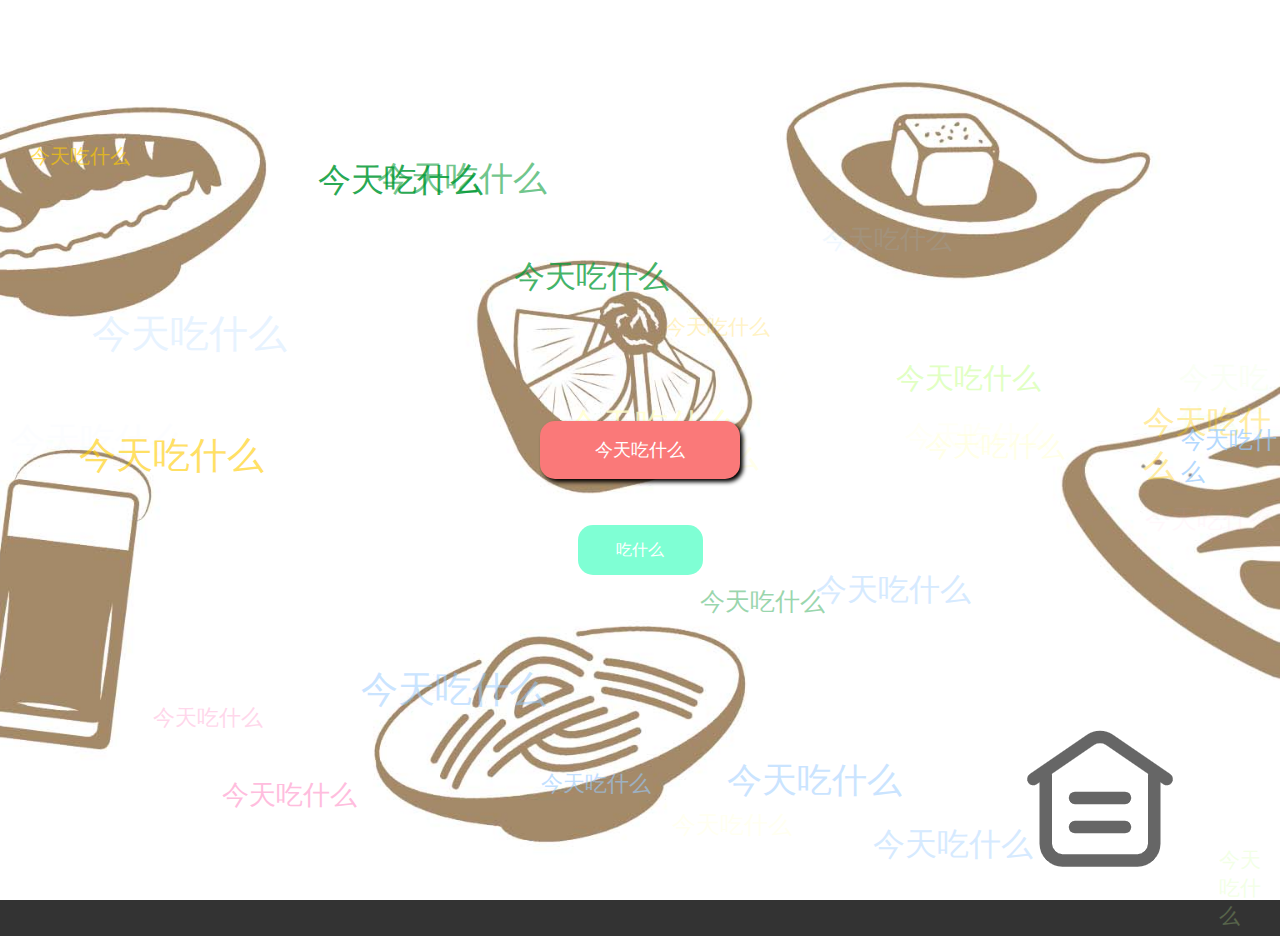
<file: index.html>
<!DOCTYPE html>
<html lang="en">
<head>
    <meta charset="UTF-8">
    <meta http-equiv="X-UA-Compatible" content="IE=edge">
    <meta name="viewport" content="width=device-width, initial-scale=1.0">
    <title>农带今天吃什么</title>
    <link rel="shortcut icon" href="https://luchetuchuang.oss-cn-beijing.aliyuncs.com/img/eatwahtlogo.jpg">
    <style>
        *{
            padding: 0;
            margin: 0;
        }
        body{
            background-image: url("background.jpg");
            background-repeat: no-repeat;
            background-size: cover;
            min-height: 100vh;
            display: flex;
            justify-content: center;
            align-items: center;
            background-color: #333333;
            overflow: hidden;
            background-attachment: fixed;
            background-position: center center;
        }
        .contain{
            position: absolute;
            width: 200px;
            height: 58px;
            background-color: rgb(250, 121, 121);  
            z-index: 99;
            border-radius: 15px;
            color: white;
            text-align: center;
            line-height: 58px;
            user-select: none;
            font-size: large;
            box-shadow: 3px 3px 4px black;
        }
        .box{
            position: absolute;
            width: 125px;
            height: 50px;
            background-color: aquamarine;
            z-index: 99;
            top: calc(50% + 75px);
            border-radius: 15px;
            color: white;
            text-align: center;
            line-height: 50px;
            user-select: none;
            cursor: pointer;
        }
        .footer{
            width: 50px;
            height: 50px;
            position: absolute;
            top: 700px;
            left:1000px ;
            z-index:99
        }
    </style>
</head>
<body>
    <div class="back"></div>
    <div class="contain">今天吃什么</div>
    <div class="box" onclick="stop = !stop">吃什么</div>
    <div class="footer">
        <a href="https://www.aprdec.top"><img src="blog.png" alt="blog"></a>
    </div>
</body>
<script>
var stop = true
var box = document.querySelector('.box')
var contain = document.querySelector('.contain')
var back = document.querySelector('.back')
var foods = "湘菜大碗饭 木桶饭 摇滚炒鸡 元气煲饭 新疆干脆面 朝鲜冷面 二餐石锅 山西油泼面 重庆小面 麦多馅饼 胡辣汤"
var food = foods.split(' ')
var tests=[]
var colors=['#99CCFF','#CCFF99','#FFFFCC','#FF99CC','#009933','#FFCC00']
var eattimess = 0;
function draw(){ 
    back.innerHTML=''
    if(stop){
        box.innerHTML = '吃什么'
    }else{
        contain.innerHTML= food[parseInt(Math.random()*food.length)]
        box.innerHTML = '选中!'
}

for(var i = 0;i<tests.length;i++){
            test = tests[i]
            var span = document.createElement('span')
            span.style.position = 'absolute'
            span.style.left = test.sx + 'px'
            span.style.top = test.sy + 'px'
            span.style.color = test.color
            span.style.fontSize = test.size+ 'px'
            span.style.opacity = 1 - test.age/100
            test.sy -= test.vx 
            test.age++;
            if(test.age>100){
                tests.splice(i,1)
            }
            if(stop){
                span.innerHTML = contain.innerHTML
            }
            else{
                span.innerHTML = test.str
            }
            back.appendChild(span)
        }
if(tests.length<50){
            tests.push({
                str:food[parseInt(Math.random()*food.length)],
                sx:Math.random()*window.innerWidth,
                sy:Math.random()*window.innerHeight,
                color:colors[parseInt(Math.random()*colors.length)],
                size:Math.random()*20+20,
                age:Math.random()*100,
                vx:Math.random()*5
            })
           }
        }
    
    
setInterval(draw,20)
</script>
</html>
</file>
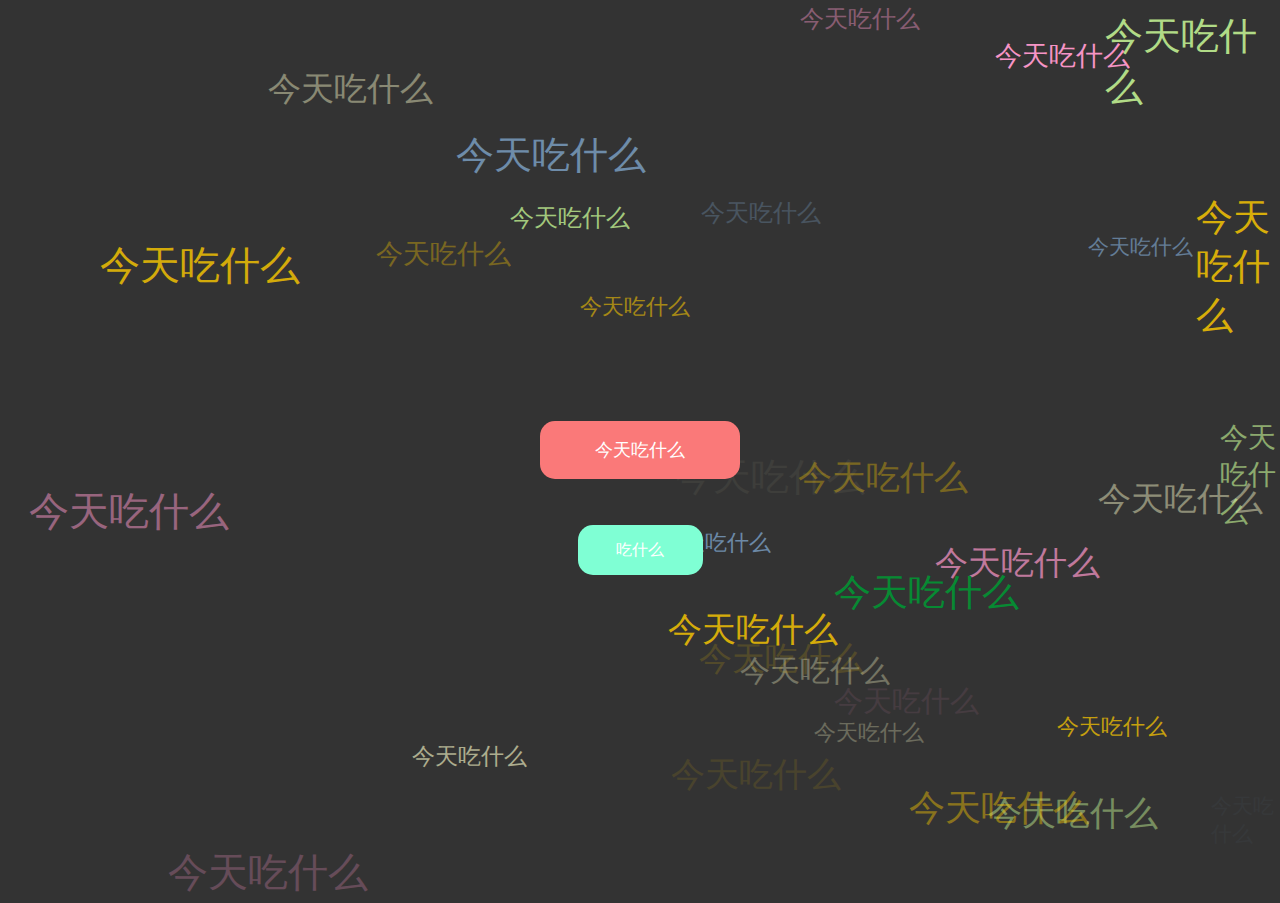
<file: eatwhat.html>
<!DOCTYPE html>
<html lang="en">
<head>
    <meta charset="UTF-8">
    <meta http-equiv="X-UA-Compatible" content="IE=edge">
    <meta name="viewport" content="width=device-width, initial-scale=1.0">
    <title>Document</title>
    <style>
        *{
            padding: 0;
            margin: 0;
        }
        body{
            min-height: 100vh;
            display: flex;
            justify-content: center;
            align-items: center;
            background-color: #333333;
            overflow: hidden;
        }
        .contain{
            position: absolute;
            width: 200px;
            height: 58px;
            background-color: rgb(250, 121, 121);  
            z-index: 99;
            border-radius: 15px;
            color: white;
            text-align: center;
            line-height: 58px;
            user-select: none;
            font-size: large;
        }
        .box{
            position: absolute;
            width: 125px;
            height: 50px;
            background-color: aquamarine;
            z-index: 99;
            top: calc(50% + 75px);
            border-radius: 15px;
            color: white;
            text-align: center;
            line-height: 50px;
            user-select: none;
            cursor: pointer;
        }
    </style>
</head>
<body>
    <div class="back"></div>
    <div class="contain">今天吃什么</div>
    <div class="box" onclick="stop = !stop">吃什么</div>
</body>
<script>
var stop = true
var box = document.querySelector('.box')
var contain = document.querySelector('.contain')
var back = document.querySelector('.back')
var foods = "湘菜大碗饭 木桶饭 摇滚炒鸡 元气煲饭 新疆干脆面 朝鲜冷面 二餐石锅 山西油泼面"
var food = foods.split(' ')
var tests=[]
var colors=['#99CCFF','#CCFF99','#FFFFCC','#FF99CC','#009933','#FFCC00']

function draw(){ 
    back.innerHTML=''
    if(stop){
        box.innerHTML = '吃什么'
    }else{
        contain.innerHTML= food[parseInt(Math.random()*food.length)]
        box.innerHTML = '选中!'
}

for(var i = 0;i<tests.length;i++){
            test = tests[i]
            var span = document.createElement('span')
            span.style.position = 'absolute'
            span.style.left = test.sx + 'px'
            span.style.top = test.sy + 'px'
            span.style.color = test.color
            span.style.fontSize = test.size+ 'px'
            span.style.opacity = 1 - test.age/100
            test.sy -= test.vx 
            test.age++;
            if(test.age>100){
                tests.splice(i,1)
            }
            if(stop){
                span.innerHTML = contain.innerHTML
            }
            else{
                span.innerHTML = test.str
            }
            back.appendChild(span)
        }
if(tests.length<50){
            tests.push({
                str:food[parseInt(Math.random()*food.length)],
                sx:Math.random()*window.innerWidth,
                sy:Math.random()*window.innerHeight,
                color:colors[parseInt(Math.random()*colors.length)],
                size:Math.random()*20+20,
                age:Math.random()*100,
                vx:Math.random()*5
            })
           }
        }

setInterval(draw,20)
</script>
</html>
</file>
